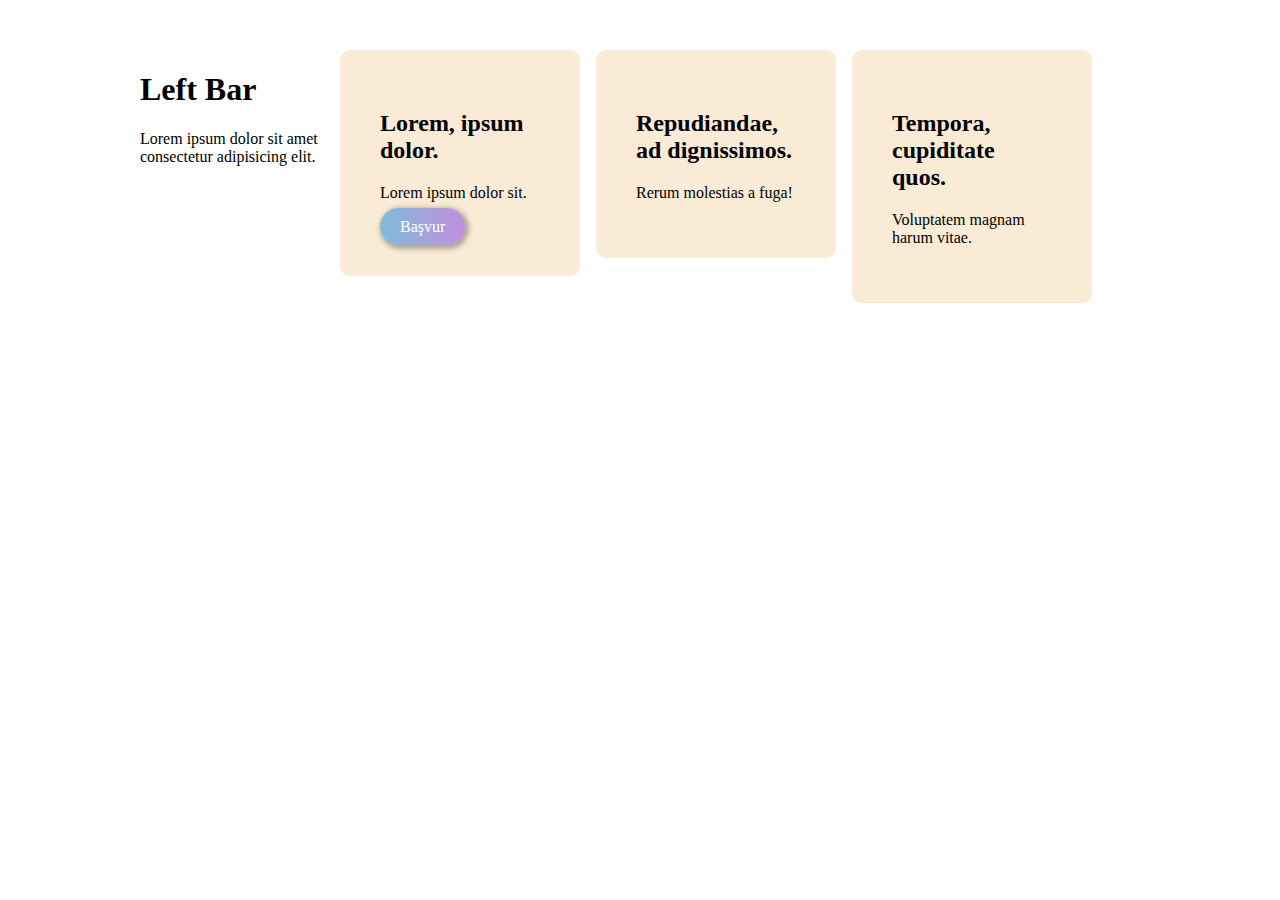
<file: Css/index.html>
<!DOCTYPE html>
<html lang="tr">
<head>
    <meta charset="UTF-8">
    <meta http-equiv="X-UA-Compatible" content="IE=edge">
    <meta name="viewport" content="width=device-width, initial-scale=1.0">
    <title>Document</title>
    <link rel="stylesheet" href="kodluyoruz.css">
   

</head>
<body>
    <div class="container">
        <div class="left-bar ">
            <h1>Left Bar</h1>
            Lorem ipsum dolor sit amet consectetur adipisicing elit.
        </div>

        <div class="content ">
            <div class="card">
                <h2>Lorem, ipsum dolor.</h2>
                <p>Lorem ipsum dolor sit.</p>
                <a href="" class="gradient btn">Başvur</a>
            </div>
            <div class="card">
                <h2>Repudiandae, ad dignissimos.</h2>
                <p>Rerum molestias a fuga!</p>
            </div>
            <div class="card">
                <h2>Tempora, cupiditate quos.</h2>
                <p>Voluptatem magnam harum vitae.</p>
            </div>
        </div>
    </div>
    
</body>
</html>
</file>
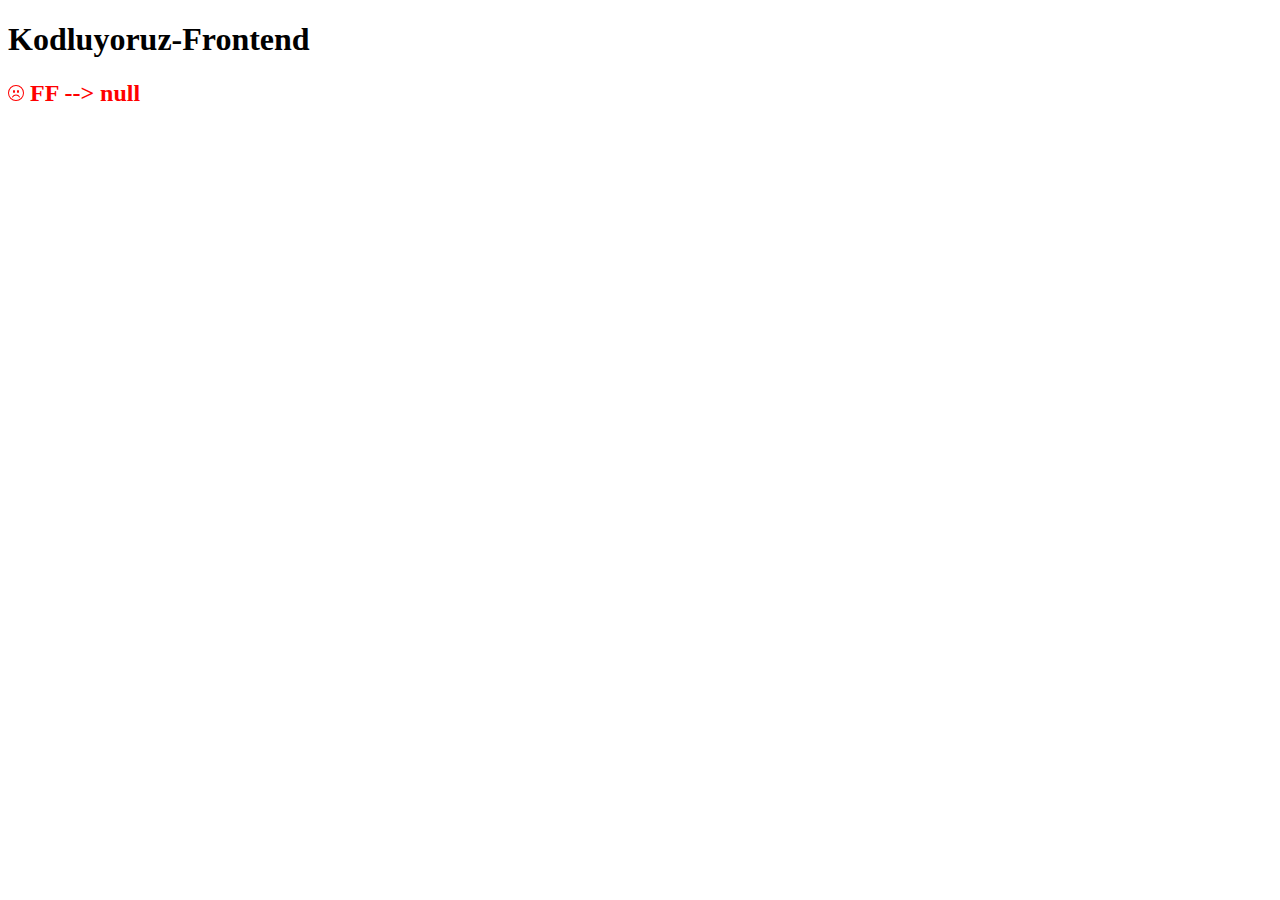
<file: JavaScript/index.html>
<!DOCTYPE html>
<html lang="tr">
<head>
    <meta charset="UTF-8">
    <meta http-equiv="X-UA-Compatible" content="IE=edge">
    <meta name="viewport" content="width=device-width, initial-scale=1.0">
    <title>Kodluyoruz- Frontend</title>
    <style>
        .textPrimary{
            color:blue;
        }
        .textDanger{
            color:red;
        }
        
    </style>
</head>
<body>

    <h1 id="greeting">Kodluyoruz-Frontend</h1>
    <h2 id="info"></h2>

    <!--<h2 id="title">Merhaba Dunya</h2>
    <ul id="list">
        <li><a href="#">link bilgisi</a></li>
    </ul>/ -->

    <!-- <ul id="list">
        <li>Lorem, ipsum.</li>
        <li>Enim, est!</li>
        <li>Consectetur, iure?</li>
    </ul> -->

    <!--Çalışılacak js dosyası eklenir.-->
    <script src="/JavaScript/kosulluYapilarlaBolumSonuEgzersizi.js"></script>
</body>
</html>
</file>
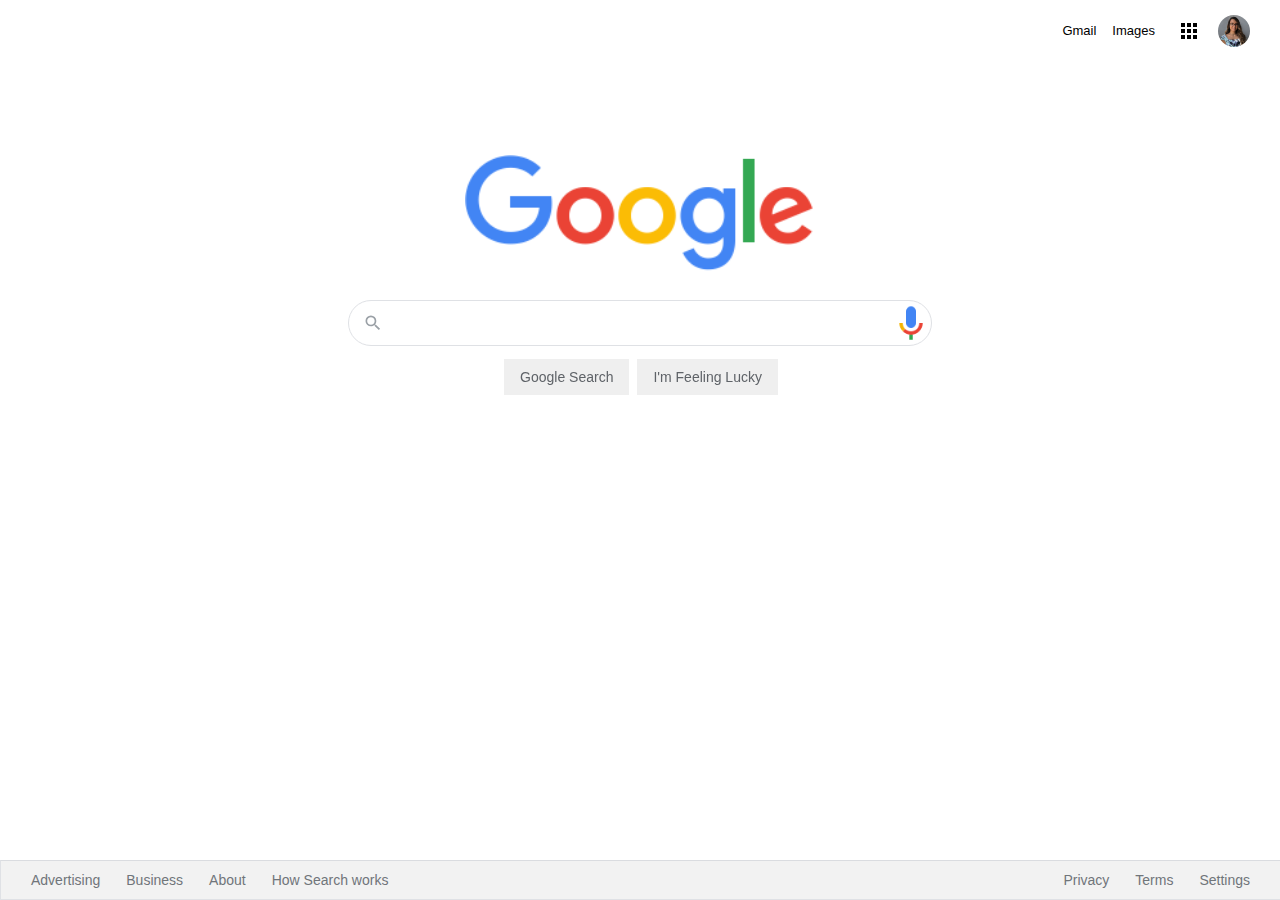
<file: Css/googleOdevi/index.html>
<!DOCTYPE html>
<html lang="en">
  <head>
    <meta charset="UTF-8" />
    <meta name="viewport" content="width=device-width, initial-scale=1.0" />
    <link rel="stylesheet" href="/Css/googleOdevi/style.css" />
    <title>Google</title>
  </head>
  <body>
    <div class="panel">
      <nav>
        <ul class="header">
          <li class="pic headerli">
            <a href="https://github.com/BerilOzbay" target="_blank"
              ><img
                width="32"
                src="assets/profilepic.jpeg"
                alt=""
                style="margin-right: 1px; border-radius: 50%;"
            /></a>
          </li>
          <li style="margin: 8px" class="headerli">
            <a href="https://www.google.com.tr/intl/en/about/products?tab=wh"
              ><img src="assets/appsbutton.svg" alt="" style="width: 16px; height: 16px; margin-right: 3px;"></a
            >
          </li>
          <li style="margin: 8px; margin-left: -2px;" class="headerli">
            <a
              href="https://www.google.com.tr/imghp?hl=en&tab=wi&authuser=0&ogbl"
              >Images</a
            >
          </li>
          <li style="margin: 8px" class="headerli">
            <a href="https://mail.google.com/mail/?tab=wm&authuser=0&ogbl"
              >Gmail</a
            >
          </li>
        </ul>
      </nav>
      <div class="container">
        <img
          src="assets/logo.png"
          width="350px"
          alt=""
        />
      </div>
      <div class="search-area">
        <div class="search">
          <div class="search-img">
            <span>
              <svg
                focusable="false"
                xmlns="http://www.w3.org/2000/svg"
                viewBox="0 0 24 24"
              >
                <path
                  d="M15.5 14h-.79l-.28-.27A6.471 6.471 0 0 0 16 9.5 6.5 6.5 0 1 0 9.5 16c1.61 0 3.09-.59 4.23-1.57l.27.28v.79l5 4.99L20.49 19l-4.99-5zm-6 0C7.01 14 5 11.99 5 9.5S7.01 5 9.5 5 14 7.01 14 9.5 11.99 14 9.5 14z"
                ></path>
              </svg>
            </span>
          </div>
          <div class="input-enter">
            <div class="input-area">
              <input
                type="text"
                class="input"
                maxlength="2048"
                autofocus="true"
              />
            </div>
          </div>
        </div>
        <img class="voice_input" src="assets/voicelogo.png" alt="voice input">
      </div>

      <div class="buttons">
        <a href=""
          ><button class="googlesearch">Google Search</button></a
        >
        <a href=""
          ><button class="feelinglucky">I'm Feeling Lucky</button></a
        >
      </div>
    </div>

    <nav>
      <ul class="footer">
        <li class="footerli">
          <a
            href="https://www.google.com/intl/en_tr/ads/?subid=ww-ww-et-g-awa-a-g_hpafoot1_1!o2&utm_source=google.com&utm_medium=referral&utm_campaign=google_hpafooter&fg=1"
            >Advertising</a
          >
        </li>
        <li class="footerli">
          <a
            href="https://www.google.com/services/?subid=ww-ww-et-g-awa-a-g_hpbfoot1_1!o2&utm_source=google.com&utm_medium=referral&utm_campaign=google_hpbfooter&fg=1"
            >Business</a
          >
        </li>
        <li class="footerli">
          <a
            href="https://about.google/?utm_source=google-TR&utm_medium=referral&utm_campaign=hp-footer&fg=1"
            >About</a
          >
        </li>
        <li class="footerli">
          <a href="https://google.com/search/howsearchworks/?fg=1"
            >How Search works</a
          >
        </li>

        <li class="footerli" style="float: right; margin-right: 35px">
          <a href="https://www.google.com/preferences?hl=en">Settings</a>
        </li>

        <li class="footerli" style="float: right">
          <a href="https://policies.google.com/terms?hl=en-TR&fg=1">Terms</a>
        </li>

        <li class="footerli" style="float: right">
          <a href="https://policies.google.com/privacy?hl=en-TR&fg=1">Privacy</a>
        </li>
      </ul>
    </nav>
  </body>
</html>
</file>
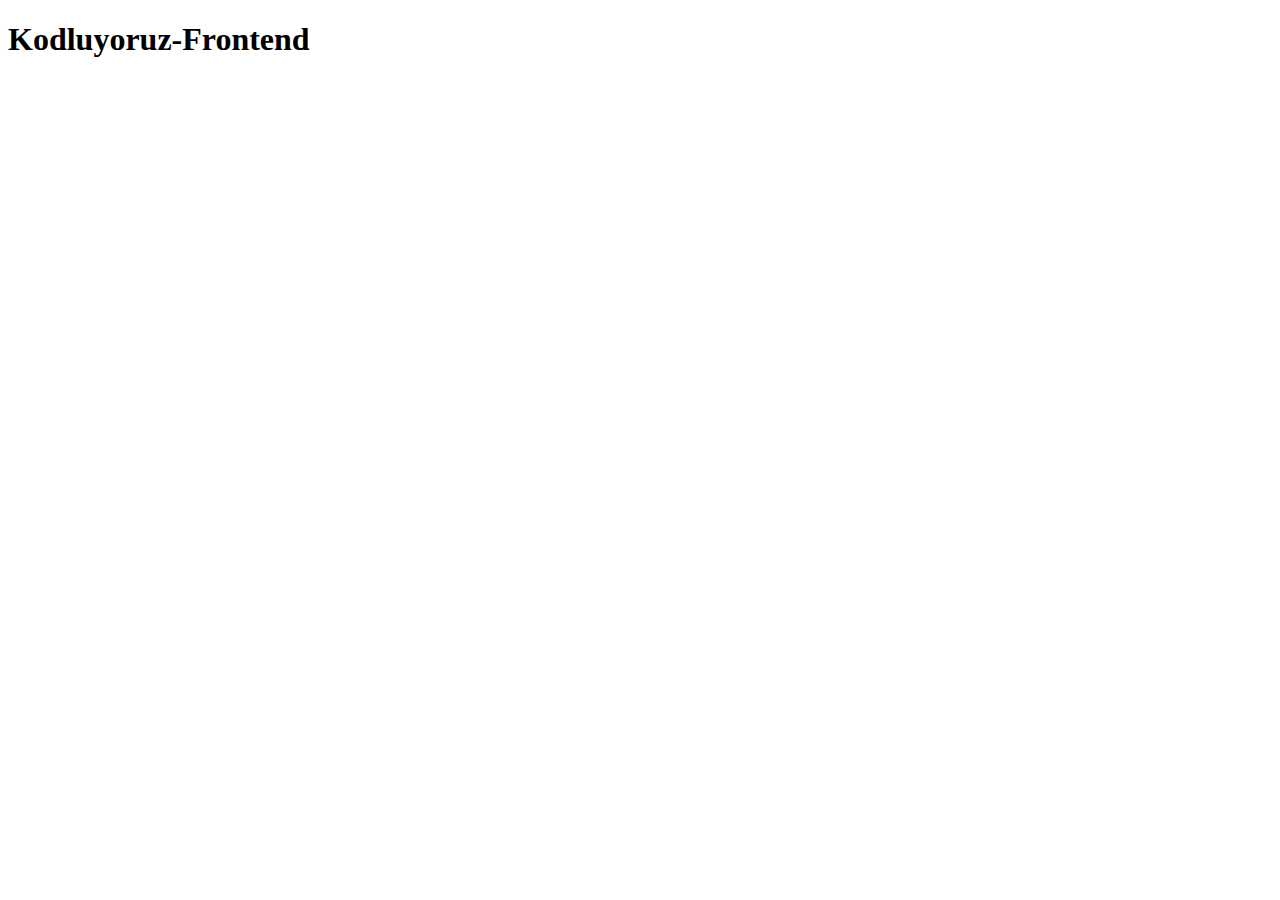
<file: JavaScript/alistirmalar/index.html>
<!DOCTYPE html>
<html lang="tr">

<head>
    <meta charset="UTF-8">
    <meta http-equiv="X-UA-Compatible" content="IE=edge">
    <meta name="viewport" content="width=device-width, initial-scale=1.0">
    <title>Kodluyoruz- Frontend</title>
    <!-- <style>
        .textPrimary{
            color:blue;
        }
        .textDanger{
            color:red;
        }
        
    </style> -->
    <link href="https://cdn.jsdelivr.net/npm/bootstrap@5.2.0-beta1/dist/css/bootstrap.min.css" rel="stylesheet"
        integrity="sha384-0evHe/X+R7YkIZDRvuzKMRqM+OrBnVFBL6DOitfPri4tjfHxaWutUpFmBp4vmVor" crossorigin="anonymous">
</head>

<body>
    
    <div id="alert"></div>

    <h1 id="greeting">Kodluyoruz-Frontend</h1>
    <h2 id="info"></h2>

    <ul class="list-group" id="userList">
    


    </ul>

    <!--Formlar ile calismak egzersine ait kısım-->
    <!-- 
    <div class="container mt-5">
        <div class="row">
            <div class="col-sm-8 offset-sm-2">
                <form id="userForm">
                    <div class="mb-3">
                        <label class= "form-label"for="userName">Kullanici Adi</label>
                        <input class="form-control" type="text" name="userName" id="userName">
                    </div>
                    input name tagi muhakkak olmali, formun en önemli noktasi budur
                        form methodlari default olarak get secilidir..
                        fakat get methodu guvensizdir sifre mail gibi bilgiler post methodu ile
                        gonderilmelidir
                    <div class="mb-3">
                        <label class= "form-label" for="score">Not Bilgisi</label>
                        <input class="form-control" type="number" name="score" id="score">
                    </div>


                    <div class="mb-3">
                        <button type="reset" class="btn btn-danger">Reset</button>
                        <button type="submit" class="btn btn-success">Gonder</button>
                    </div>
                </form>
            </div>
            <div class="col-sm-8 offset-sm-2 mt-4">
                <ul class="list-group" id="userList">
                     <li class="list-group-item d-flex justify-content-between align-items-center">
                      A list item
                      <span class="badge bg-primary rounded-pill">14</span>
                    </li> 
                  </ul>
            </div>
        </div>
    </div>

     -->

    <!-- <h3 id="counter">0</h3>
    <button id="increase">Arttır</button>
    <button id="decrease">Azalt</button> -->

    <!--<h2 id="title">Merhaba Dunya</h2>
    <ul id="list">
        <li><a href="#">link bilgisi</a></li>
    </ul>/ -->

    <!-- <ul id="list">
        <li>Lorem, ipsum.</li>
        <li>Enim, est!</li>
        <li>Consectetur, iure?</li>
    </ul> -->

    <!--Çalışılacak js dosyası eklenir.-->
    <script src="https://cdn.jsdelivr.net/npm/bootstrap@5.2.0-beta1/dist/js/bootstrap.bundle.min.js"
        integrity="sha384-pprn3073KE6tl6bjs2QrFaJGz5/SUsLqktiwsUTF55Jfv3qYSDhgCecCxMW52nD2"
        crossorigin="anonymous"></script>
    <script src="/JavaScript/alistirmalar/Nesne.js"></script>
</body>

</html>
</file>
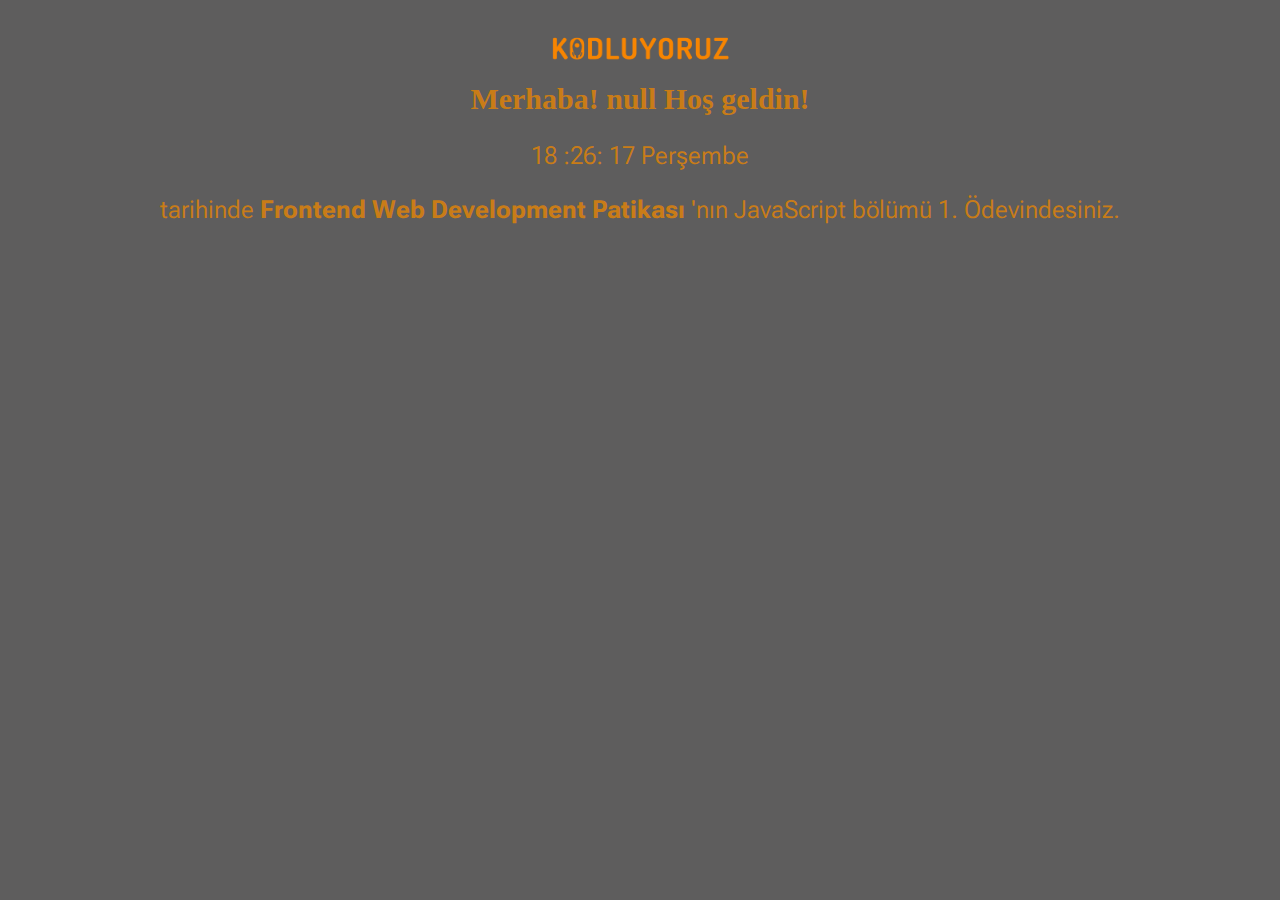
<file: JavaScript/bolumSonuOdevi/index.html>
<!DOCTYPE html>
<html lang="en">
<head>
    <meta charset="UTF-8">
    <meta http-equiv="X-UA-Compatible" content="IE=edge">
    <meta name="viewport" content="width=device-width, initial-scale=1.0">
    <title>JavaScript|KODLUYORUZ</title>
    <link rel="preconnect" href="https://fonts.googleapis.com">
    <link rel="preconnect" href="https://fonts.gstatic.com" crossorigin>
    <link href="https://fonts.googleapis.com/css2?family=Roboto+Flex:opsz,wght@8..144,300&display=swap" rel="stylesheet">
    <img style="height: 40px ; width:200px ; margin-top: 20px ; margin-bottom: 0px;"  src="/JavaScript/bolumSonuOdevi/Kodluyoruz-logo.png" alt="Kodluyoruz">
    <style>
        body{
            background-color: rgb(94, 93, 93);
            color:rgba(213, 128, 16, 0.926);
            text-align: center;
        }

       p{
            font-family: 'Roboto Flex', sans-serif;
            font-size: 25px;
       }
       h2{
           margin-top: 10px;
           font-size: 30px;
       }

       
    </style>
</head>
<body>
     
    <h2 id="info"></h2>
    <p id="date"></p>
    <p> tarihinde <strong> Frontend Web Development Patikası </strong>'nın JavaScript 
    bölümü 1. Ödevindesiniz.</p>

    <script src="/JavaScript/bolumSonuOdevi/input.js"></script>
</body>
</html>
</file>
<file: Css/kodluyoruz.css>
/* İki kutu arasındaki mesafe -> Margin

Direkt margin yazılması sonucu 4 taraftanda boşluk oluşmasına sebep oluyor.(Browserın kendi ayarladığı boşluklar sonucu hataya 
sebebiyet verebiliyor.

Body paddigine ve marginine 0 vererek browser boşluklarını kaldırabiliyoruz.

Margin-bottom/top/left/right gibi özelliklerle düzenli boşluklar verebiliriz.

float özelliği kutuların dizilimini kontrol etmemizi sağlar.( Ama sayfadaki her dizilimi de etkiler)

Kutu içerisinde ki mesafe -> padding
*/

.left-bar{
    width: 200px;
    float:left;
}

.gradient{
    background: linear-gradient(90deg,rgba(45,156,219,.6),rgba(155,81,224,.6));
}

.btn{
    
    padding:10px 20px;
    border-radius: 25px;
    color:white;
    text-decoration: none;
    -webkit-box-shadow: 2px 2px 5px 2px rgba(0,0,0,0.3);
    box-shadow: 2px 2px 5px 2px rgba(0,0,0,0.3);

}

.card{
    width: 20%;
    float: left;
    padding: 5%;
    margin-right: 2%;
    background-color: antiquewhite;
    border-radius: 10px;
}

.container{
    width: 1000px;
    margin-left: auto;
    margin-right: auto;
    margin-top: 50px;

    /* margin: 0 auto 0 auto; -> margin saat yönünde ilerler */
}

.content{
    width: 800px;
    float: left;
}


.clear {
    clear: both;
}

.box {
    
    width: 300px;
    height: 300px;
    padding: 10px;
    margin-bottom: 10px;
    float: left;
    margin-right: 10px;
}

.bg-lightblue{
    background-color: lightsteelblue;
}

.bg-darkblue{
    background-color: rgb(56, 56, 129);
}

.bg-blue{
    background-color: rgb(67, 178, 208);
}
</file>
<file: Css/googleOdevi/style.css>
.header {
    list-style-type: none;
    margin: 10px;
    overflow: hidden;
    margin-right: 16px;
    font-family: arial,sans-serif;
    font-size: 13px;
  }
  
  .headerli{
    float: right;
  }
  .headerli a {
    display: block;
    color: black;
    text-align: center;
    padding: 5px 5px;
    text-decoration: none;
  }
  
  .headerli a:hover {
    text-decoration: underline;
  }
  
  .container {
    text-align: center;
    margin: 100px;
  }
  
  .search-area {
    background: #fff;
    display: flex;
    border: 1px solid #dfe1e5;
    box-shadow: none;
    z-index: 3;
    height: 44px;
    margin: 0 auto;
    margin-top: -77px;
    width: 582px;
    border-radius: 30px;
  }
  
  .search-area:hover {
  box-shadow: 0 2px 3px 0 rgba(0,0,0,0.24), 0 2px 5px 0 rgba(0,0,0,0.19);
  }
  
  .search {
    flex: 1;
    display: flex;
    padding: 5px 8px 0 16px;
    padding-left: 14px;
  }
  
  .search-img {
    display: flex;
    align-items: center;
    padding-right: 13px;
    margin-top: -5px;
  }
  
  .search-img span {
    color: #9aa0a6;
    height: 20px;
    width: 20px;
    margin-top: 0px;
    display: inline-block;
    fill: currentColor;
    line-height: 24px;
    position: relative;
  }
  
  .input-enter {
    display: flex;
    flex: 1;
    flex-wrap: wrap;
  }
  
  .input-area {
    color: transparent;
    flex: 100%;
    white-space: pre;
    font: 16px arial, sans-serif;
    line-height: 34px;
    height: 34px !important;
    display: block;
  }
  
  .input {
    margin: 0;
    padding: 0;
    color: rgba(0, 0, 0, 0.87);
    word-wrap: break-word;
    outline: none;
    display: flex;
    flex: 100%;
    margin-top: -68px;
    font: 16px arial, sans-serif;
    line-height: 34px;
    height: 34px !important;
    text-rendering: auto;
    letter-spacing: normal;
    word-spacing: normal;
    text-transform: none;
    text-indent: 0px;
    text-shadow: none;
    text-align: start;
    appearance: textfield;
    cursor: text;
    width: 480px;
    border: 0cm;
  }
  img.voice_input{
    margin-top: 2px;
    width: 40px;
    height: 40px;
  }
  .buttons{
    text-align: center;
    margin: 2px 2px 0px 0px ;
    
  }
  .buttons *{
    border: 1px;
    border-color: #f2f2f2;
    font-family: Arial, Helvetica, sans-serif;
    color: #5f6368;
    font-size: 14px;
    height: 36px;
  }
  .buttons button:hover{
    box-shadow: 0 2px 3px 0 rgba(0,0,0,0.24), 0 2px 5px 0 rgba(0,0,0,0.19); /* mouse üstüne geldiğinde gölge yapar */
  }

  .googlesearch {
   
    margin: 11px 4px;
    padding: 0 16px;
    line-height: 27px;
    min-width: 54px;
    text-align: center;
    cursor: pointer;
    user-select: none;
  }
  
  .feelinglucky {
    padding: 0 16px;
    line-height: 27px;
    min-width: 54px;
    text-align: center;
    cursor: pointer;
    user-select: none;
  }
  
  .footer {
    margin: 0;
    padding: 0;
    overflow: hidden;
    border: 1px solid #dfe1e5;
    border-top: 1px solid #dadce0;
    position: fixed;
    bottom: 0;
    width: 100%;
    margin-left: -8px;
    line-height: 10px;
    background-color: #f2f2f2;
  }
  
  .footerli {
    float: left;
    list-style-type: none; /* listeleme noktalarını kaldırır */
  }
  
  .footerli a {
    display: block;
    color: #70757a;
    text-align: center;
    padding: 14px 16px;
    text-decoration: none;
    font-family: arial, sans-serif;
    font-size: 14px;
    margin-left: 14px;
    margin-right: -20px;
  }
  
  .footerli a:hover {
    text-decoration: underline;
  }
</file>
